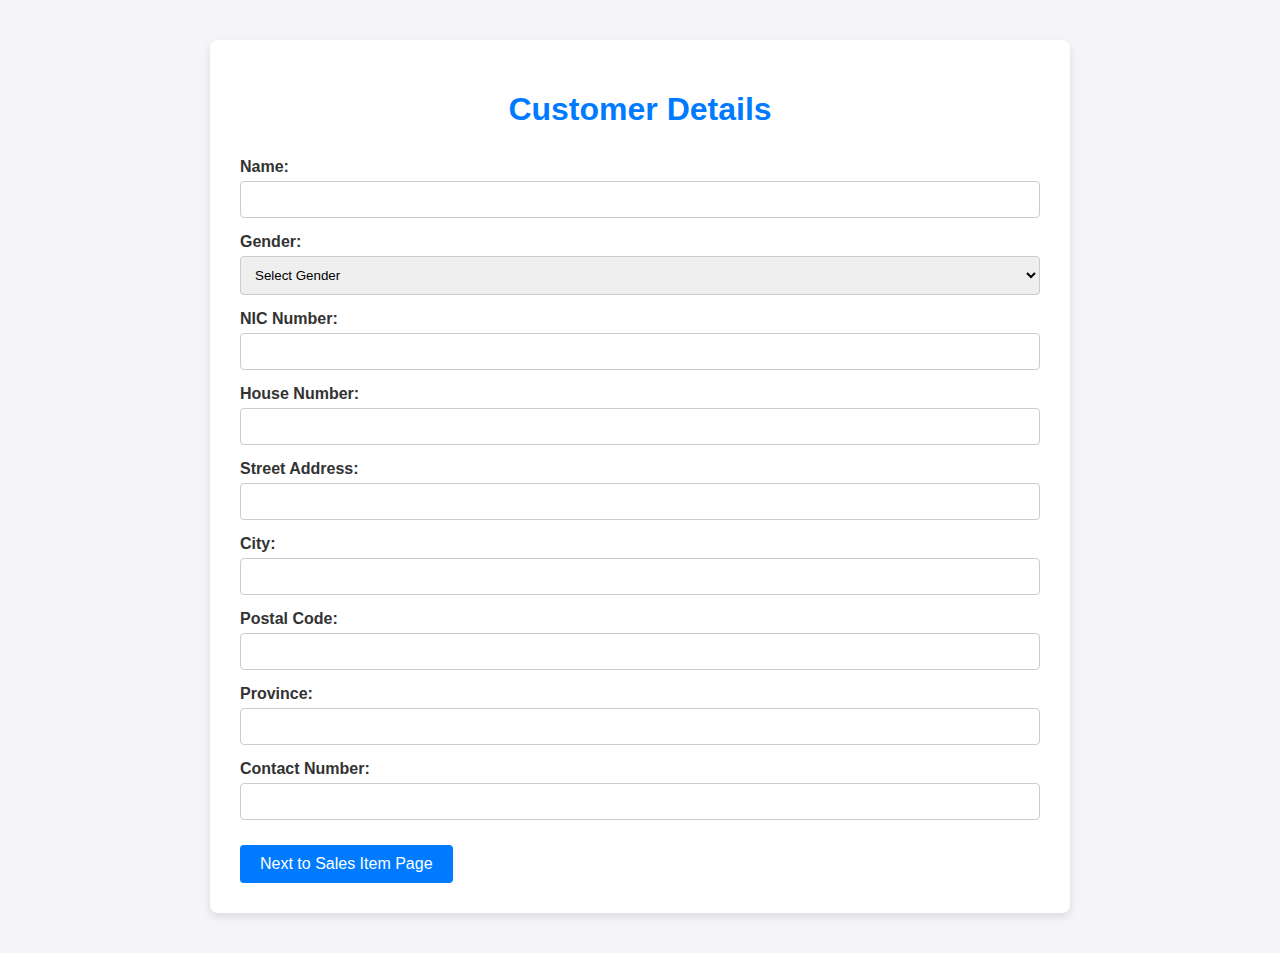
<file: index.html>
<!DOCTYPE html>
<html lang="en">
<head>
    <meta charset="UTF-8">
    <meta name="viewport" content="width=device-width, initial-scale=1.0">
    <title>Home Page</title>
    <link rel="stylesheet" href="styles.css">
</head>
<body>
    <div class="container">
        <h1>Customer Details</h1>
        <form id="customerForm">
            <div><label for="name">Name:</label><input type="text" id="name" required></div>
            <div>
                <label for="gender">Gender:</label>
                <select id="gender" required>
                    <option value="">Select Gender</option>
                    <option value="Male">Male</option>
                    <option value="Female">Female</option>
                    <option value="Other">Other</option>
                </select>
            </div>
            <div><label for="nic">NIC Number:</label><input type="text" id="nic" required></div>
            <div><label for="houseNo">House Number:</label><input type="text" id="houseNo" required></div>
            <div><label for="street">Street Address:</label><input type="text" id="street" required></div>
            <div><label for="city">City:</label><input type="text" id="city" required></div>
            <div><label for="postalCode">Postal Code:</label><input type="text" id="postalCode" required></div>
            <div><label for="province">Province:</label><input type="text" id="province" required></div>
            <div><label for="contact">Contact Number:</label><input type="text" id="contact" required></div>
            <button type="submit">Next to Sales Item Page</button>
        </form>
    </div>

    <script>
        document.getElementById('customerForm').addEventListener('submit', function(event) {
            event.preventDefault();

            const customerData = {
                name: document.getElementById('name').value,
                gender: document.getElementById('gender').value,
                nic: document.getElementById('nic').value,
                houseNo: document.getElementById('houseNo').value,
                street: document.getElementById('street').value,
                city: document.getElementById('city').value,
                postalCode: document.getElementById('postalCode').value,
                province: document.getElementById('province').value,
                contact: document.getElementById('contact').value
            };

            // Save the data to localStorage
            localStorage.setItem('customerDetails', JSON.stringify(customerData));

            // Navigate to the next page
            window.location.href = 'sales.html';
        });
    </script>
</body>
</html>
</file>
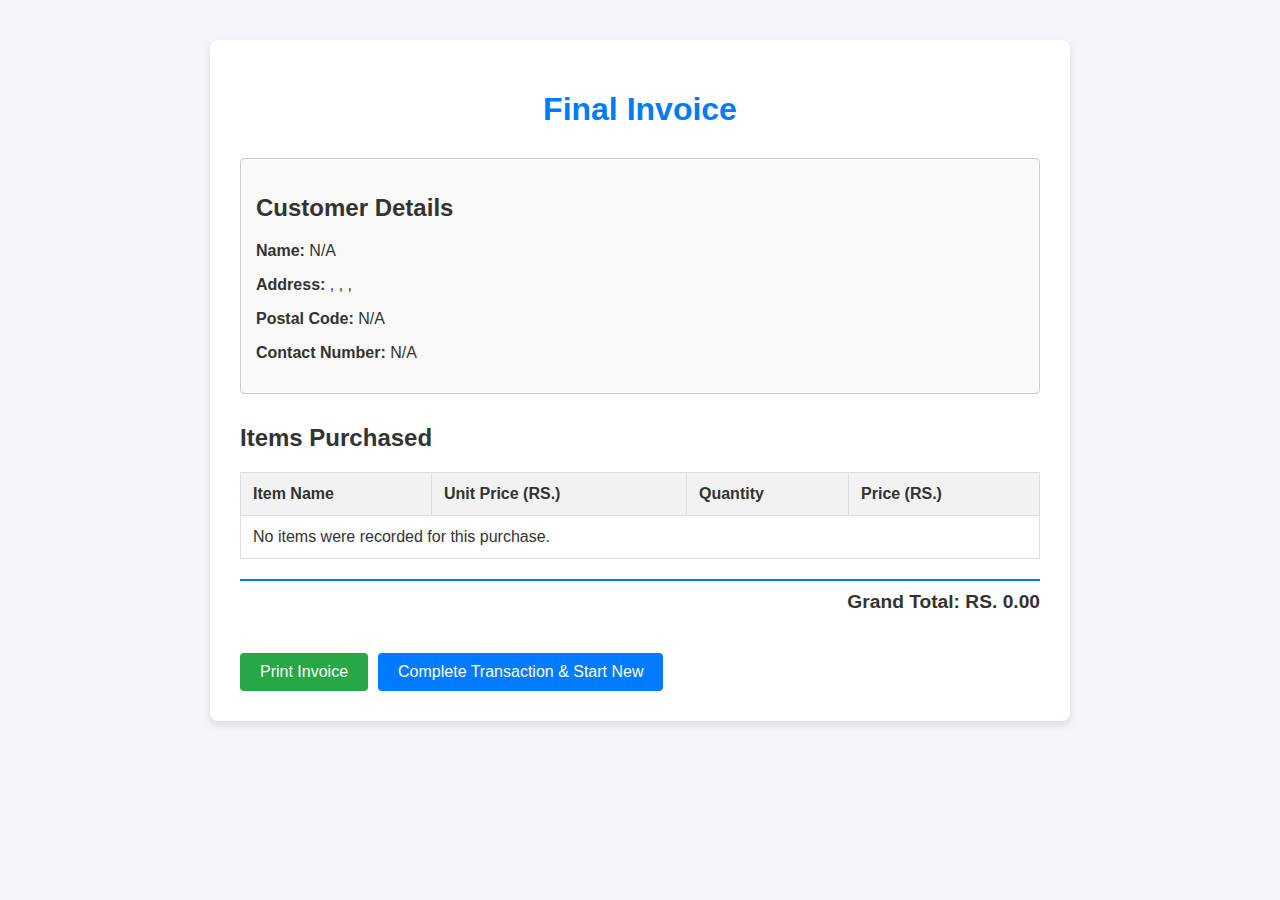
<file: checkout.html>
<!DOCTYPE html>
<html lang="en">
<head>
    <meta charset="UTF-8">
    <meta name="viewport" content="width=device-width, initial-scale=1.0">
    <title>Checkout Page (Invoice)</title>
    <link rel="stylesheet" href="styles.css">
    <style>
        /* CSS to hide buttons when the page is printed */
        @media print {
            .no-print {
                display: none;
            }
        }
    </style>
</head>
<body>
    <div class="container">
        <h1>Final Invoice</h1>

        <div class="invoice-detail">
            <h2>Customer Details</h2>
            <p><strong>Name:</strong> <span id="invName"></span></p>
            <p><strong>Address:</strong> <span id="invAddress"></span></p>
            <p><strong>Postal Code:</strong> <span id="invPostalCode"></span></p>
            <p><strong>Contact Number:</strong> <span id="invContact"></span></p>
        </div>
        
        <h2 style="margin-top: 30px;">Items Purchased</h2>
        <table id="invoiceTable">
            <thead>
                <tr>
                    <th>Item Name</th>
                    <th>Unit Price (RS.)</th>
                    <th>Quantity</th>
                    <th>Price (RS.)</th>
                </tr>
            </thead>
            <tbody id="invoiceTableBody">
                </tbody>
        </table>

        <div class="total-label">
            Grand Total: RS. <span id="invGrandTotal">0.00</span>
        </div>

        <div class="no-print" style="margin-top: 30px; display: flex; gap: 10px;">
            <button onclick="window.print()" style="background-color: #28a745;">Print Invoice</button>
            
            <button onclick="localStorage.clear(); window.location.href='index.html'">Complete Transaction & Start New</button>
        </div>
    </div>

    <script>
        document.addEventListener('DOMContentLoaded', function() {
            // 1. Get Customer Details
            const customerString = localStorage.getItem('customerDetails');
            const customerDetails = customerString ? JSON.parse(customerString) : {};

            // 2. Get Selected Items
            const itemsString = localStorage.getItem('selectedItems');
            const selectedItems = itemsString ? JSON.parse(itemsString) : [];

            // --- Populate Customer Details ---
            const fullAddress = `${customerDetails.houseNo || ''}, ${customerDetails.street || ''}, ${customerDetails.city || ''}, ${customerDetails.province || ''}`;

            document.getElementById('invName').textContent = customerDetails.name || 'N/A';
            document.getElementById('invAddress').textContent = fullAddress.trim() || 'N/A';
            document.getElementById('invPostalCode').textContent = customerDetails.postalCode || 'N/A';
            document.getElementById('invContact').textContent = customerDetails.contact || 'N/A';

            // --- Populate Item Table and Calculate Grand Total ---
            const tbody = document.getElementById('invoiceTableBody');
            let grandTotal = 0;

            if (selectedItems.length === 0) {
                tbody.innerHTML = '<tr><td colspan="4">No items were recorded for this purchase.</td></tr>';
            } else {
                selectedItems.forEach(item => {
                    const row = tbody.insertRow();
                    row.innerHTML = `
                        <td>${item.name}</td>
                        <td>${item.price.toFixed(2)}</td>
                        <td>${item.quantity}</td>
                        <td>${item.lineTotal.toFixed(2)}</td>
                    `;
                    grandTotal += item.lineTotal;
                });
            }

            // Display the grand total
            document.getElementById('invGrandTotal').textContent = grandTotal.toFixed(2);
        });
    </script>
</body>
</html>
</file>
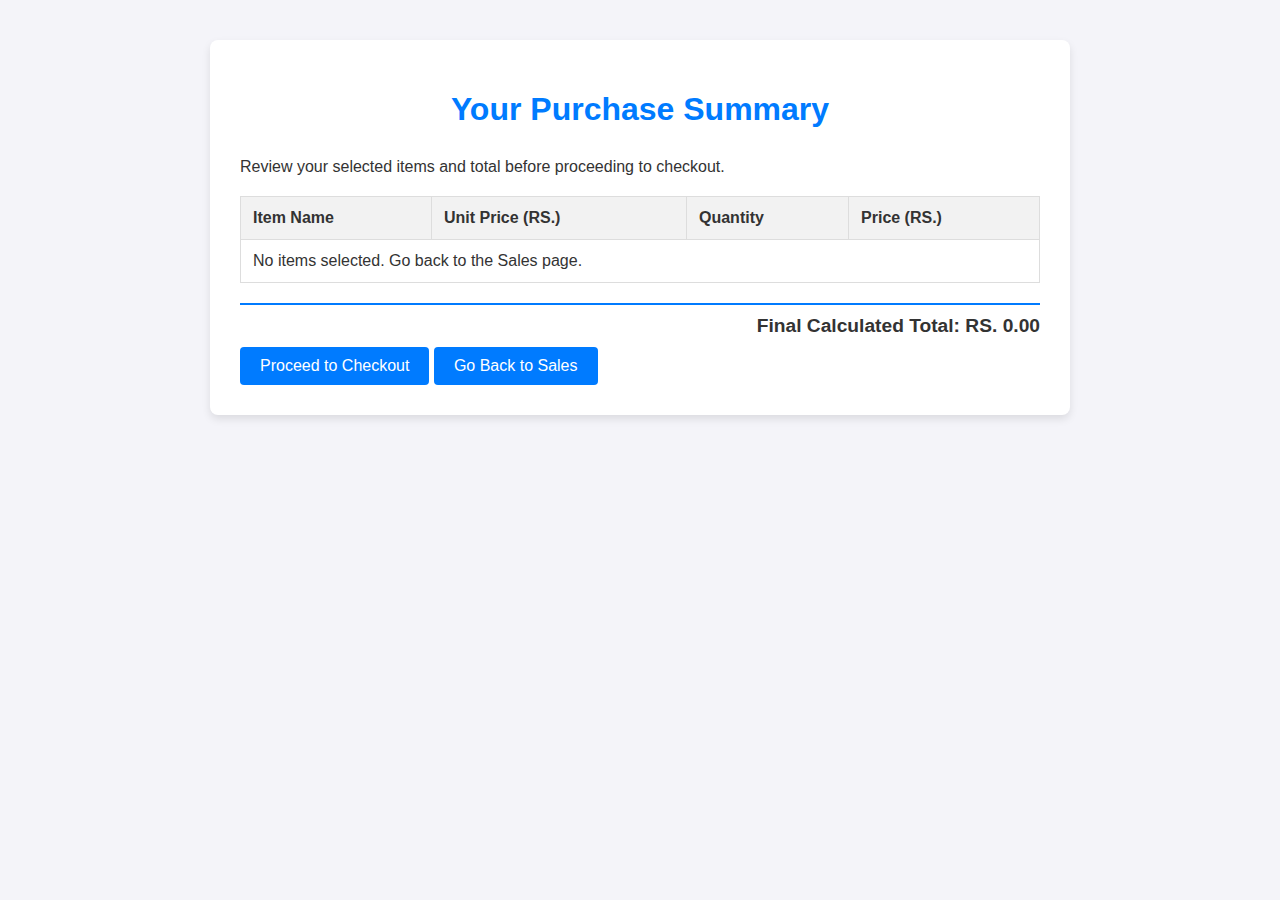
<file: purchase.html>
<!DOCTYPE html>
<html lang="en">
<head>
    <meta charset="UTF-8">
    <meta name="viewport" content="width=device-width, initial-scale=1.0">
    <title>Purchase Page</title>
    <link rel="stylesheet" href="styles.css">
</head>
<body>
    <div class="container">
        <h1>Your Purchase Summary</h1>
        <p>Review your selected items and total before proceeding to checkout.</p>
        
        <table id="purchaseTable">
            <thead>
                <tr>
                    <th>Item Name</th>
                    <th>Unit Price (RS.)</th>
                    <th>Quantity</th>
                    <th>Price (RS.)</th>
                </tr>
            </thead>
            <tbody id="purchaseTableBody">
                </tbody>
        </table>

        <div class="total-label">
            Final Calculated Total: RS. <span id="grandTotal">0.00</span>
        </div>

        <button onclick="window.location.href='checkout.html'">Proceed to Checkout</button>
        <button onclick="window.location.href='sales.html'">Go Back to Sales</button>
    </div>

    <script>
        document.addEventListener('DOMContentLoaded', function() {
            // Retrieve selected items from localStorage
            const itemsString = localStorage.getItem('selectedItems');
            const selectedItems = itemsString ? JSON.parse(itemsString) : [];
            const tbody = document.getElementById('purchaseTableBody');
            let grandTotal = 0;
            
            if (selectedItems.length === 0) {
                tbody.innerHTML = '<tr><td colspan="4">No items selected. Go back to the Sales page.</td></tr>';
            } else {
                selectedItems.forEach(item => {
                    const row = tbody.insertRow();
                    row.innerHTML = `
                        <td>${item.name}</td>
                        <td>${item.price.toFixed(2)}</td>
                        <td>${item.quantity}</td>
                        <td>${item.lineTotal.toFixed(2)}</td>
                    `;
                    grandTotal += item.lineTotal;
                });
            }

            // Display the grand total
            document.getElementById('grandTotal').textContent = grandTotal.toFixed(2);
        });
    </script>
</body>
</html>
</file>
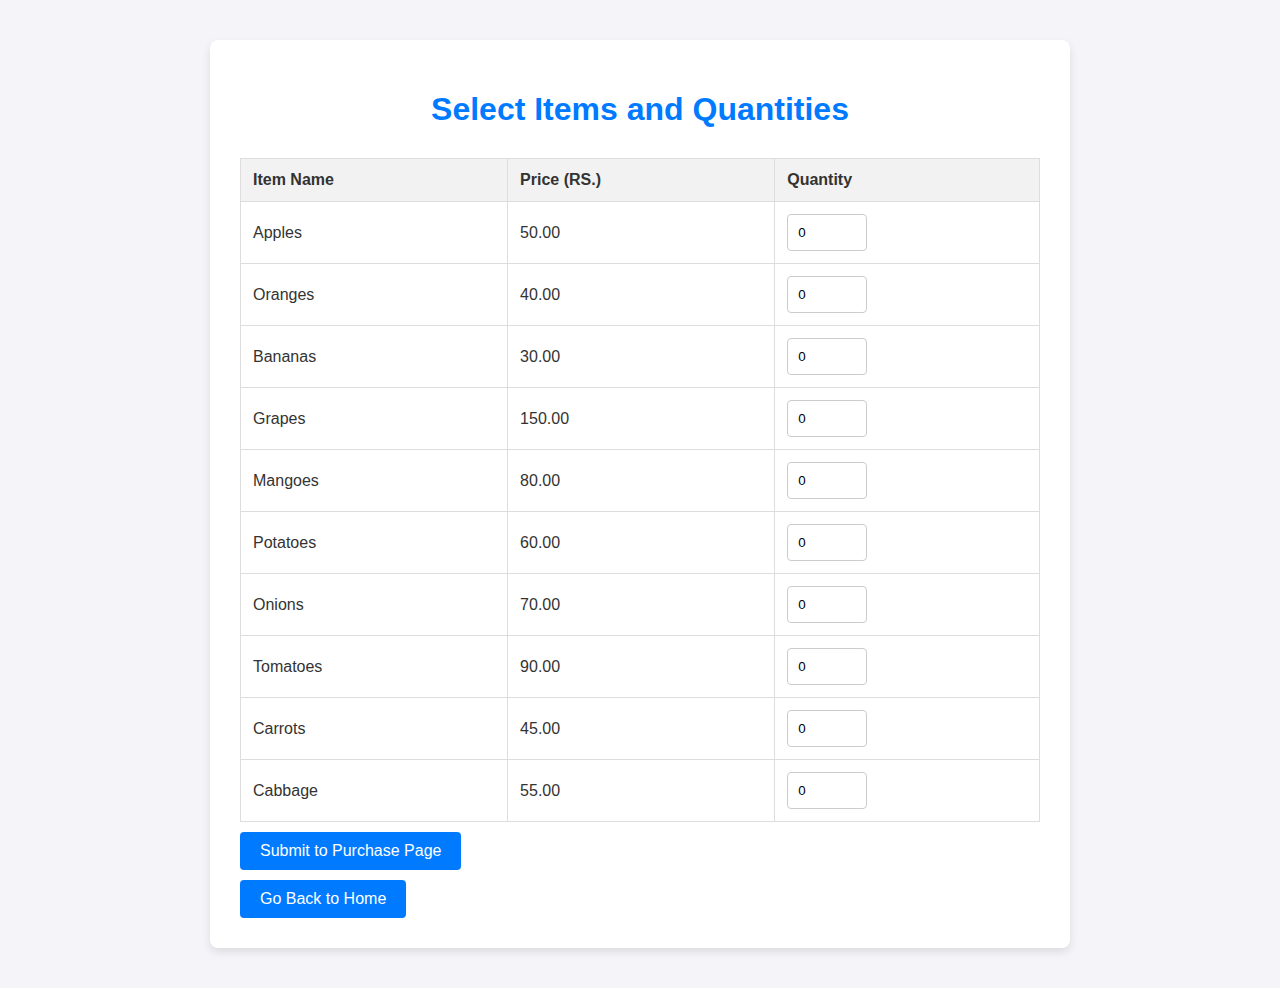
<file: sales.html>
<!DOCTYPE html>
<html lang="en">
<head>
    <meta charset="UTF-8">
    <meta name="viewport" content="width=device-width, initial-scale=1.0">
    <title>Sales Item Page</title>
    <link rel="stylesheet" href="styles.css">
</head>
<body>
    <div class="container">
        <h1>Select Items and Quantities</h1>
        <form id="salesForm">
            <table>
                <thead>
                    <tr>
                        <th>Item Name</th>
                        <th>Price (RS.)</th>
                        <th>Quantity</th>
                    </tr>
                </thead>
                <tbody id="itemTableBody">
                    </tbody>
            </table>
            <button type="submit">Submit to Purchase Page</button>
        </form>
        <button onclick="window.location.href='index.html'">Go Back to Home</button>
    </div>

    <script>
        const availableItems = [
            { id: 1, name: 'Apples', price: 50.00 },
            { id: 2, name: 'Oranges', price: 40.00 },
            { id: 3, name: 'Bananas', price: 30.00 },
            { id: 4, name: 'Grapes', price: 150.00 },
            { id: 5, name: 'Mangoes', price: 80.00 },
            { id: 6, name: 'Potatoes', price: 60.00 },
            { id: 7, name: 'Onions', price: 70.00 },
            { id: 8, name: 'Tomatoes', price: 90.00 },
            { id: 9, name: 'Carrots', price: 45.00 },
            { id: 10, name: 'Cabbage', price: 55.00 }
        ];

        // Function to render items in the table
        function renderItems() {
            const tbody = document.getElementById('itemTableBody');
            tbody.innerHTML = '';
            availableItems.forEach(item => {
                const row = tbody.insertRow();
                row.innerHTML = `
                    <td>${item.name}</td>
                    <td>${item.price.toFixed(2)}</td>
                    <td><input type="number" name="quantity-${item.id}" data-price="${item.price}" data-name="${item.name}" min="0" value="0" style="width: 80px;"></td>
                `;
            });
        }

        document.addEventListener('DOMContentLoaded', renderItems);

        document.getElementById('salesForm').addEventListener('submit', function(event) {
            event.preventDefault();

            const selectedItems = [];
            
            availableItems.forEach(item => {
                const quantityInput = document.querySelector(`input[name="quantity-${item.id}"]`);
                const quantity = parseInt(quantityInput.value);

                if (quantity > 0) {
                    selectedItems.push({
                        id: item.id,
                        name: item.name,
                        price: item.price,
                        quantity: quantity,
                        // Calculate line total now
                        lineTotal: item.price * quantity
                    });
                }
            });

            // Save the selected items to localStorage
            localStorage.setItem('selectedItems', JSON.stringify(selectedItems));

            // Navigate to the next page
            window.location.href = 'purchase.html';
        });
    </script>
</body>
</html>
</file>
<file: styles.css>
body {
    font-family: Arial, sans-serif;
    margin: 20px;
    padding: 20px;
    background-color: #f4f4f9;
    color: #333;
}

.container {
    max-width: 800px;
    margin: 0 auto;
    background: #fff;
    padding: 30px;
    border-radius: 8px;
    box-shadow: 0 4px 8px rgba(0, 0, 0, 0.1);
}

h1 {
    text-align: center;
    color: #007bff;
    margin-bottom: 30px;
}

form div {
    margin-bottom: 15px;
}

label {
    display: block;
    font-weight: bold;
    margin-bottom: 5px;
}

input[type="text"],
input[type="number"],
select {
    width: 100%;
    padding: 10px;
    border: 1px solid #ccc;
    border-radius: 4px;
    box-sizing: border-box; /* Important for padding/width calculation */
}

button {
    padding: 10px 20px;
    background-color: #007bff;
    color: white;
    border: none;
    border-radius: 4px;
    cursor: pointer;
    font-size: 16px;
    margin-top: 10px;
}

button:hover {
    background-color: #0056b3;
}

table {
    width: 100%;
    border-collapse: collapse;
    margin-top: 20px;
}

th, td {
    border: 1px solid #ddd;
    padding: 12px;
    text-align: left;
}

th {
    background-color: #f2f2f2;
    font-weight: bold;
}

.total-label {
    font-size: 1.2em;
    font-weight: bold;
    text-align: right;
    margin-top: 20px;
    padding-top: 10px;
    border-top: 2px solid #007bff;
}

.invoice-detail {
    margin-top: 20px;
    padding: 15px;
    border: 1px solid #ccc;
    border-radius: 4px;
    background-color: #f9f9f9;
}body {
    font-family: Arial, sans-serif;
    margin: 20px;
    padding: 20px;
    background-color: #f4f4f9;
    color: #333;
}

.container {
    max-width: 800px;
    margin: 0 auto;
    background: #fff;
    padding: 30px;
    border-radius: 8px;
    box-shadow: 0 4px 8px rgba(0, 0, 0, 0.1);
}

h1 {
    text-align: center;
    color: #007bff;
    margin-bottom: 30px;
}

form div {
    margin-bottom: 15px;
}

label {
    display: block;
    font-weight: bold;
    margin-bottom: 5px;
}

input[type="text"],
input[type="number"],
select {
    width: 100%;
    padding: 10px;
    border: 1px solid #ccc;
    border-radius: 4px;
    box-sizing: border-box; /* Important for padding/width calculation */
}

button {
    padding: 10px 20px;
    background-color: #007bff;
    color: white;
    border: none;
    border-radius: 4px;
    cursor: pointer;
    font-size: 16px;
    margin-top: 10px;
}

button:hover {
    background-color: #0056b3;
}

table {
    width: 100%;
    border-collapse: collapse;
    margin-top: 20px;
}

th, td {
    border: 1px solid #ddd;
    padding: 12px;
    text-align: left;
}

th {
    background-color: #f2f2f2;
    font-weight: bold;
}

.total-label {
    font-size: 1.2em;
    font-weight: bold;
    text-align: right;
    margin-top: 20px;
    padding-top: 10px;
    border-top: 2px solid #007bff;
}

.invoice-detail {
    margin-top: 20px;
    padding: 15px;
    border: 1px solid #ccc;
    border-radius: 4px;
    background-color: #f9f9f9;
}
@media print {
    .no-print {
        display: none;
    }
}
</file>
